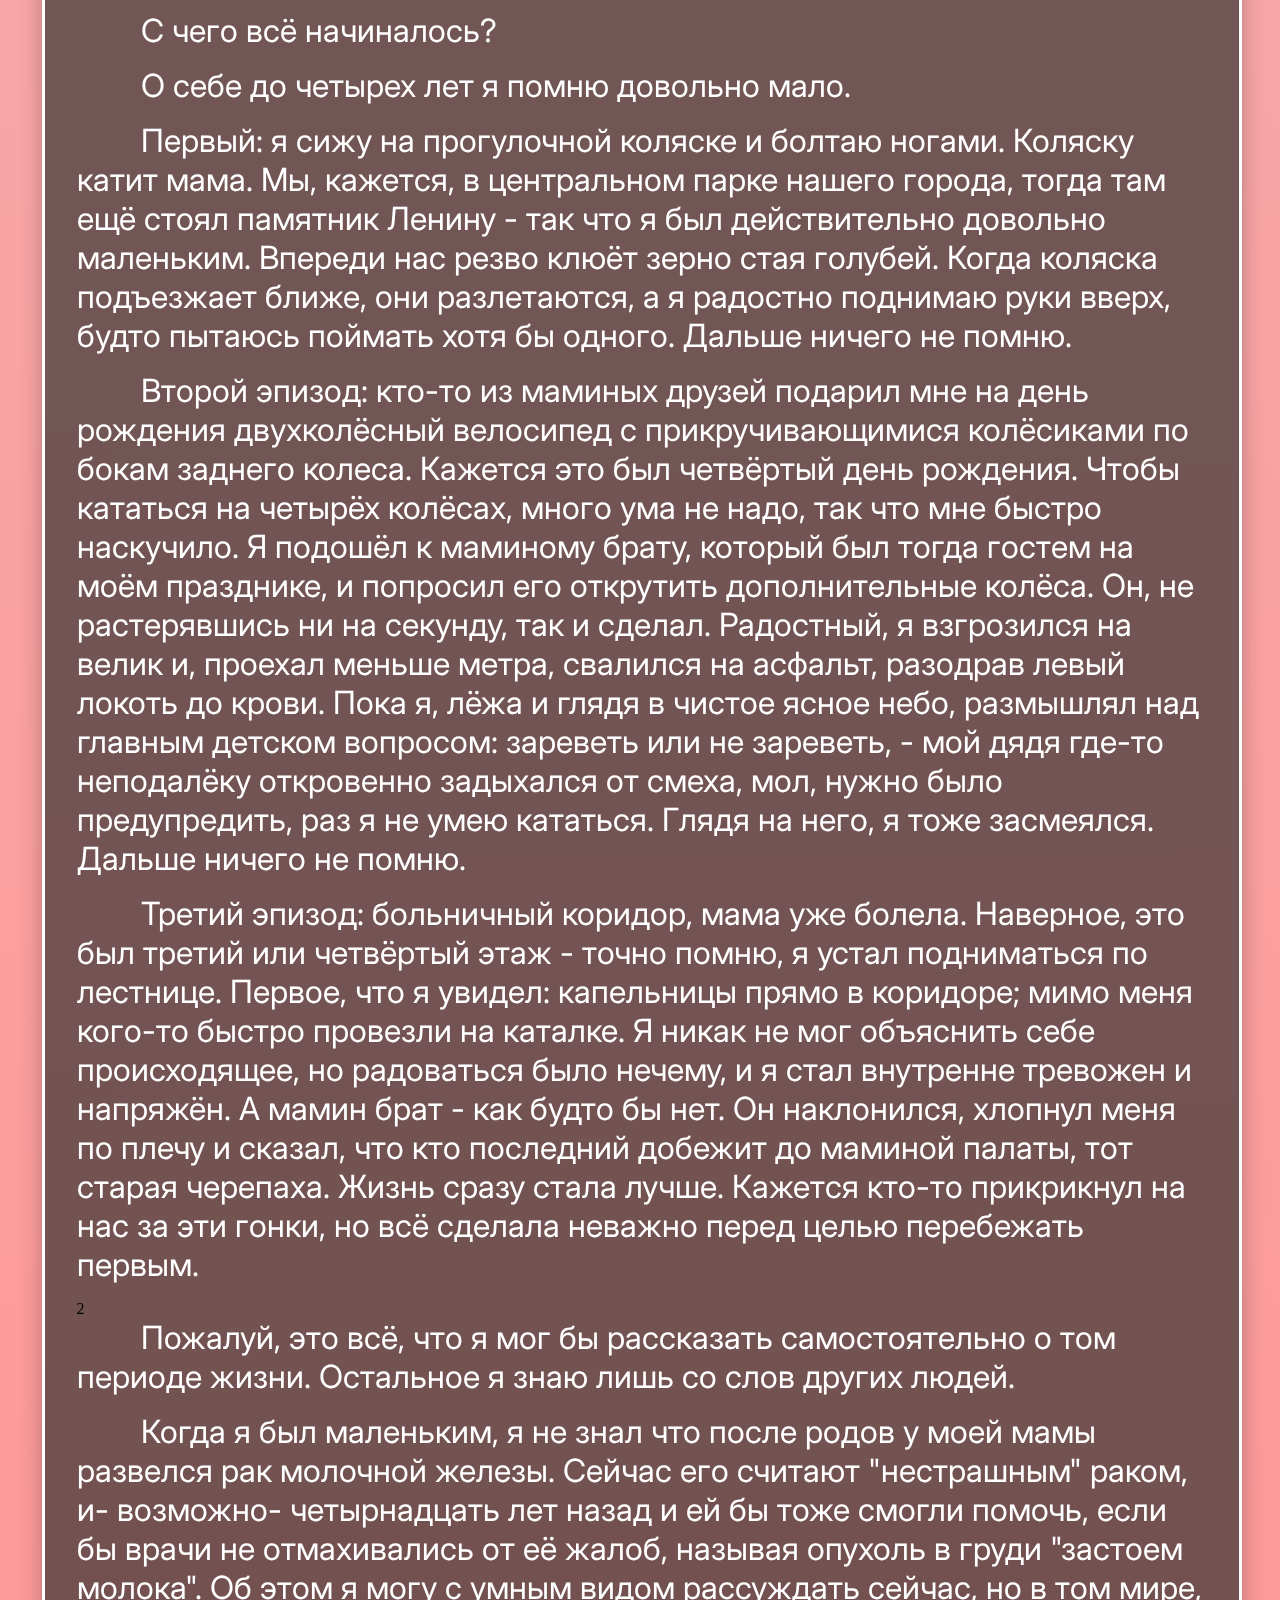
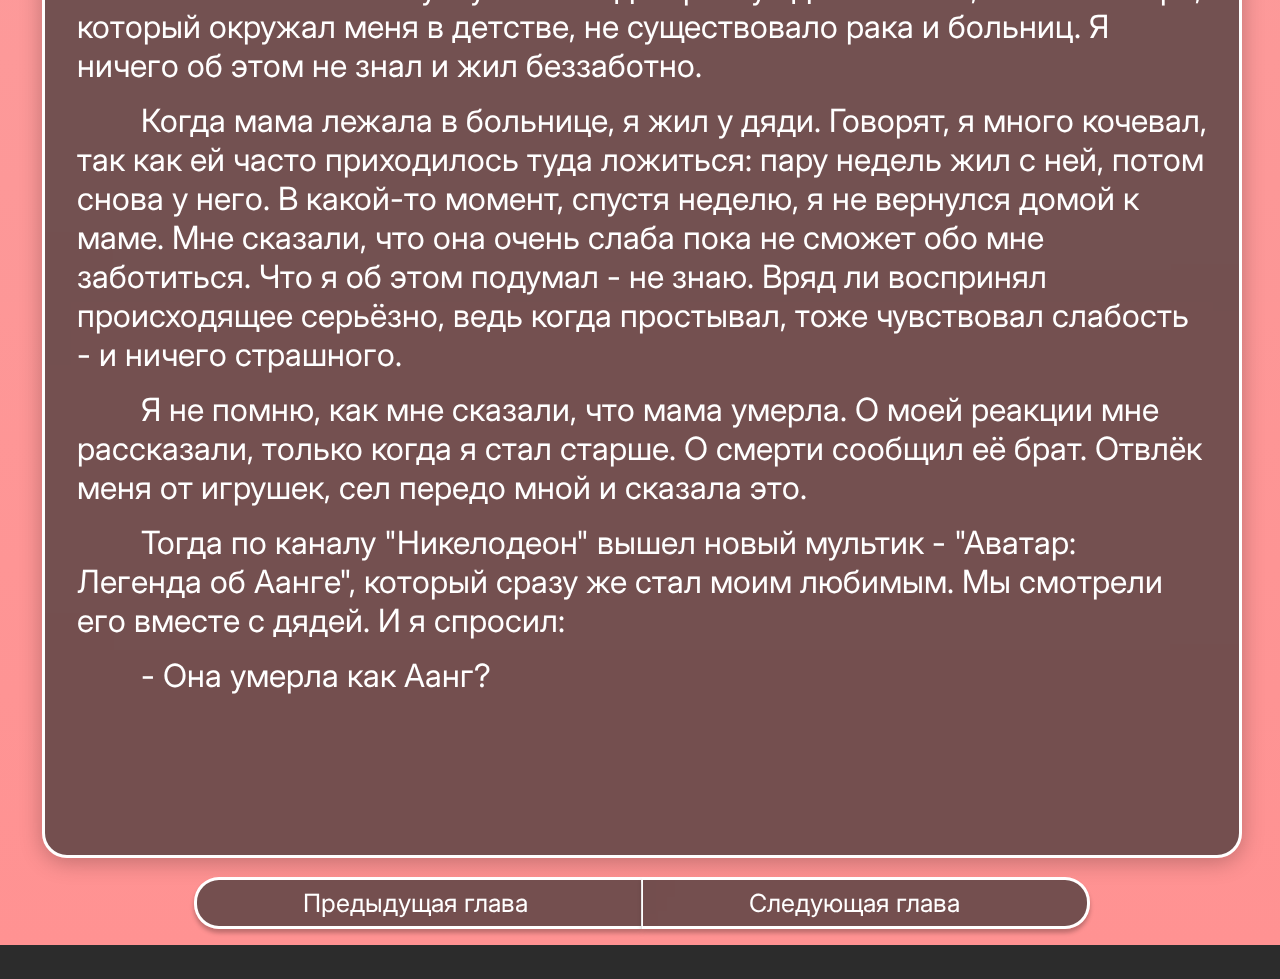
<file: index.html>
<!DOCTYPE html>
<html lang="en">
<head>
    <meta charset="UTF-8">
    <meta http-equiv="X-UA-Compatible" content="IE=edge">
    <meta name="viewport" content="width=device-width, initial-scale=1.0">
    <link rel="stylesheet" href="style.css">
    <title>DaysOfOurLives</title>
</head>
<body style="background-color: #2c2c2c;">

    <div id="background1">
        <div class="chapter">
            <span class="p"><span class="fi"></span>С чего всё начиналось?</span>
            <p></p>
            <span class="p"><span class="fi"></span>О себе до четырех лет я помню довольно мало.</span>
            <p></p>
            <span class="p"><span class="fi"></span>Первый: я сижу на прогулочной коляске и болтаю ногами. Коляску катит мама. Мы, кажется, в центральном парке нашего города, тогда там ещё стоял памятник Ленину - так что я был действительно довольно маленьким. Впереди нас резво клюёт зерно стая голубей. Когда коляска подъезжает ближе, они разлетаются, а я радостно поднимаю руки вверх, будто пытаюсь поймать хотя бы одного. Дальше ничего не помню.</span>
            <p></p>
            <span class="p"><span class="fi"></span>Второй эпизод: кто-то из маминых друзей подарил мне на день рождения двухколёсный велосипед с прикручивающимися колёсиками по бокам заднего колеса. Кажется это был четвёртый день рождения. Чтобы кататься на четырёх колёсах, много ума не надо, так что мне быстро наскучило. Я подошёл к маминому брату, который был тогда гостем на моём празднике, и попросил его открутить дополнительные колёса. Он, не растерявшись ни на секунду, так и сделал. Радостный, я взгрозился на велик и, проехал меньше метра, свалился на асфальт, разодрав левый локоть до крови. Пока я, лёжа и глядя в чистое ясное небо, размышлял над главным детском вопросом: зареветь или не зареветь, - мой дядя где-то неподалёку откровенно задыхался от смеха, мол, нужно было предупредить, раз я не умею кататься. Глядя на него, я тоже засмеялся. Дальше ничего не помню.</span>
            <p></p>
            <span class="p"><span class="fi"></span>Третий эпизод: больничный коридор, мама уже болела. Наверное, это был третий или четвёртый этаж - точно помню, я устал подниматься по лестнице. Первое, что я увидел: капельницы прямо в коридоре; мимо меня кого-то быстро провезли на каталке. Я никак не мог объяснить себе происходящее, но радоваться было нечему, и я стал внутренне тревожен и напряжён. А мамин брат - как будто бы нет. Он наклонился, хлопнул меня по плечу и сказал, что кто последний добежит до маминой палаты, тот старая черепаха. Жизнь сразу стала лучше. Кажется кто-то прикрикнул на нас за эти гонки, но всё сделала неважно перед целью перебежать первым.</span>
            <p></p>2
            <span class="p"><span class="fi"></span>Пожалуй, это всё, что я мог бы рассказать самостоятельно о том периоде жизни. Остальное я знаю лишь со слов других людей.</span>
            <p></p>
            <span class="p"><span class="fi"></span>Когда я был маленьким, я не знал что после родов у моей мамы развелся рак молочной железы. Сейчас его считают "нестрашным" раком, и- возможно- четырнадцать лет назад и ей бы тоже смогли помочь, если бы врачи не отмахивались от её жалоб, называя опухоль в груди "застоем молока". Об этом я могу с умным видом рассуждать сейчас, но в том мире, который окружал меня в детстве, не существовало рака и больниц. Я ничего об этом не знал и жил беззаботно.</span>
            <p></p>
            <span class="p"><span class="fi"></span>Когда мама лежала в больнице, я жил у дяди. Говорят, я много кочевал, так как ей часто приходилось туда ложиться: пару недель жил с ней, потом снова у него. В какой-то момент, спустя неделю, я не вернулся домой к маме. Мне сказали, что она очень слаба пока не сможет обо мне заботиться. Что я об этом подумал - не знаю. Вряд ли воспринял происходящее серьёзно, ведь когда простывал, тоже чувствовал слабость - и ничего страшного. </span>
            <p></p>
            <span class="p"><span class="fi"></span>Я не помню, как мне сказали, что мама умерла. О моей реакции мне рассказали, только когда я стал старше. О смерти сообщил её брат. Отвлёк меня от игрушек, сел передо мной и сказала это.</span>
            <p></p>
            <span class="p"><span class="fi"></span>Тогда по каналу "Никелодеон" вышел новый мультик - "Аватар: Легенда об Аанге", который сразу же стал моим любимым. Мы смотрели его вместе с дядей. И я спросил:</span>
            <p></p>
            <span class="p"><span class="fi"></span>- Она умерла как Аанг? </span>
        </div>
    </div>
    <div id="page_container">
        <button class="page_switcher">
            <span class="page_text">Предыдущая глава</span>
        </button>
        <button class="page_switcher" id="left">
            <span class="page_text">Следующая глава</span>
        </button>
    </div>
</body>
</html>
</file>
<file: style.css>
@import url('https://fonts.googleapis.com/css2?family=Inter:wght@300&display=swap');
@import url('https://fonts.googleapis.com/css2?family=Inter&display=swap');

::-webkit-scrollbar {
    width: 0;
}
  ::-moz-selection {
    background-color: #ff0000;
    color: #fff;
}
::selection {
    background-color: #ffaaaa;
    color: #fff;
}

body{
    background: linear-gradient(180deg, rgba(255, 169, 169, 0.970833) 2.4%, #FF9292 100%);
    width: 99%;
    height: 2579px;
}

.p{
    color: white;
    display: block;
    font-size: 2em;
    font-family: 'Inter', sans-serif;
}
.fi{
    width: 2em;
    height: 1em;
    float: left;
    clear: left;
    display: block;
    position: relative;
}
#background1{
    box-sizing: border-box;
    width: 75em;
    height: 2500px;
    margin-left: auto;
    margin-right: auto;
    margin-top: -50px;
    padding-top: 50px;
    padding-left: 2rem;
    padding-right: 2rem;

    background: rgba(44, 44, 44, 0.66);
    border: 3px solid #FFFFFF;
    box-shadow: 0px 4px 22px rgba(0, 0, 0, 0.25);
    backdrop-filter: blur(64px);
    /* Note: backdrop-filter has minimal browser support */

    border-radius: 25px;
}
#page_container{
    margin-top: 19px;
    margin-left: auto;
    margin-right: auto;
    width: 56em;
}
.page_switcher{
    box-sizing: border-box;
    position: absolute;
    width: 28rem;
    height: 52px;
    background: rgba(44, 44, 44, 0.66);
    border: solid #FFFFFF;
    border-width: 3px 1.5px 3px 3px;
    box-shadow: 0px 4px 4px rgba(0, 0, 0, 0.25);
    backdrop-filter: blur(32px);
    /* Note: backdrop-filter has minimal browser support */

    border-radius: 25px 0px 0px 25px;
    transition: 0.2s;

}
.page_switcher:hover{
    transition: 0.3s;
    background-color: #FF9292;
}
#left{
    margin-left: 33.6em;
    border-radius: 0px 25px 25px 0px;
    border-width: 3px 3px 3px 1.5px;
}
.page_text{
    color: #FFFFFF;
    font-family: 'Inter', sans-serif;
    font-weight: 400;
    font-size: 25px;
    line-height: 30px;
    display: flex;
    align-items: center;
    text-align: center;
    margin-left: 4em;
}
</file>
